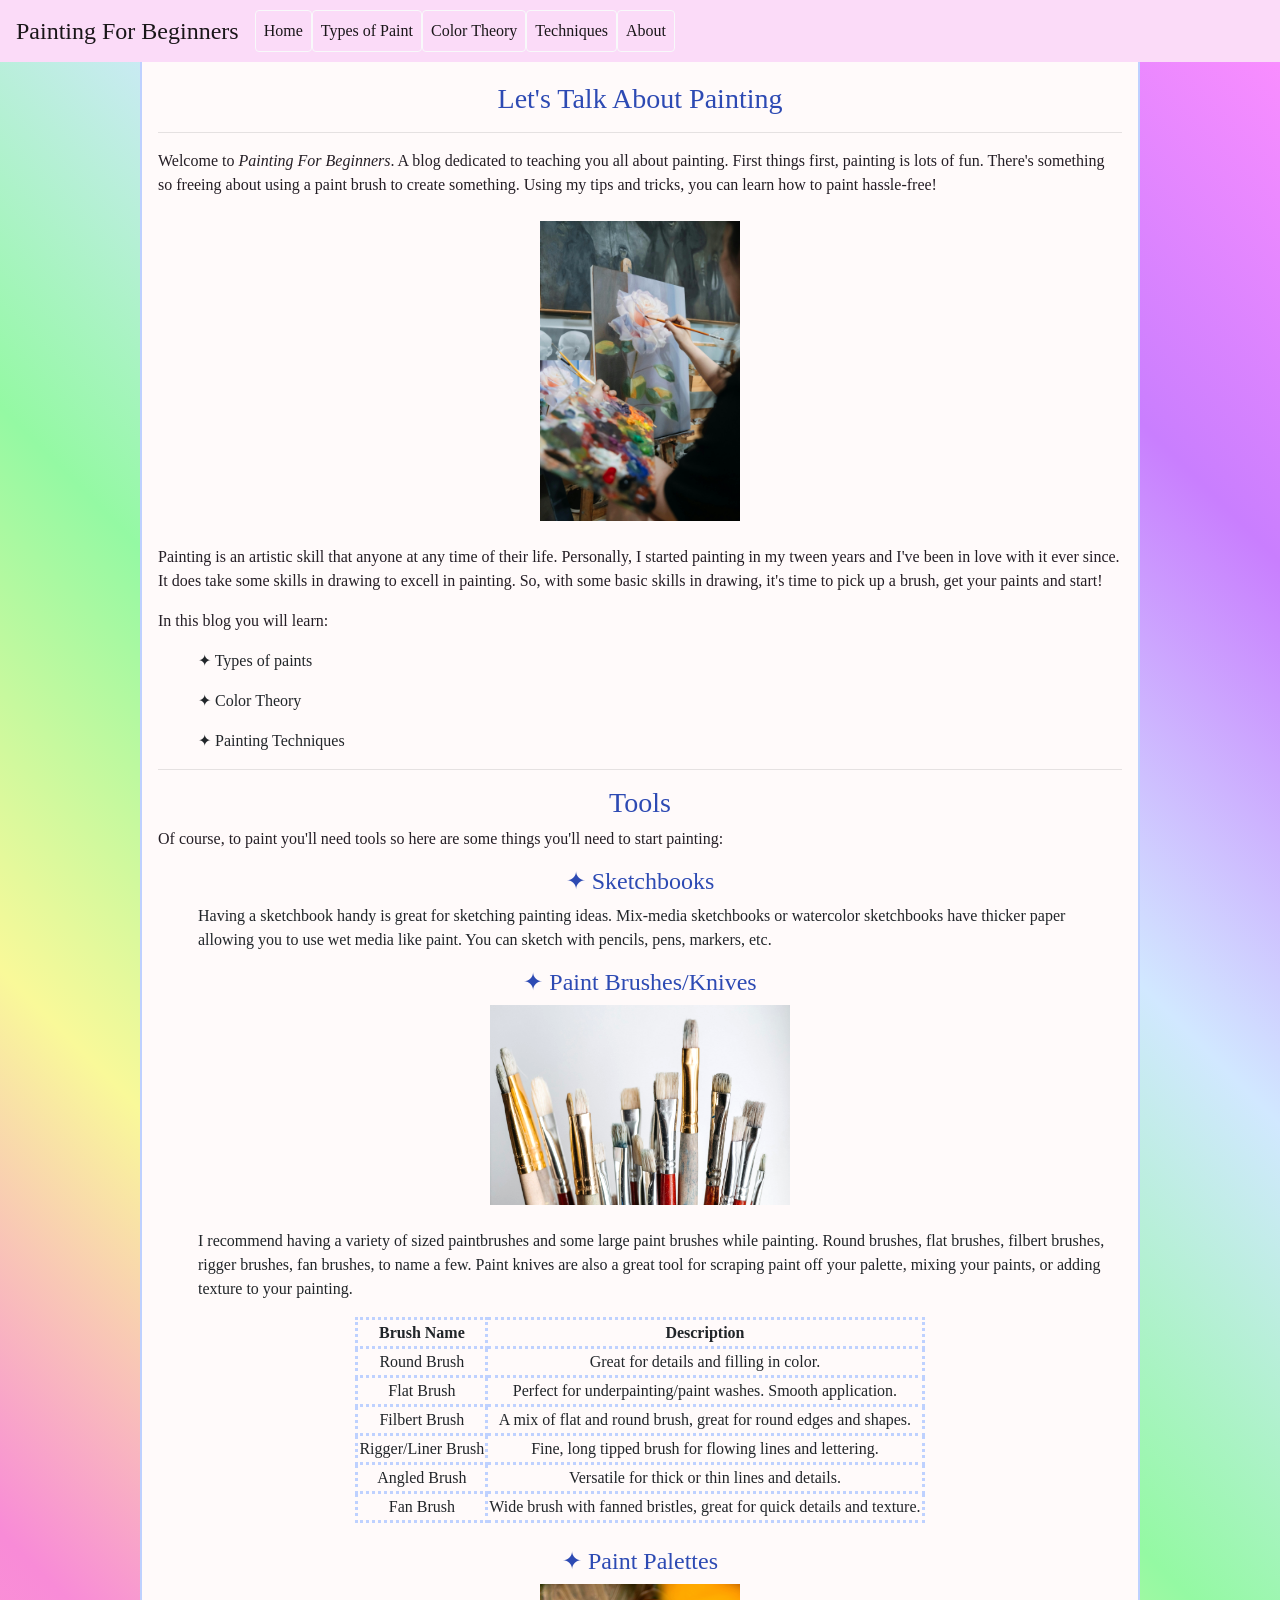
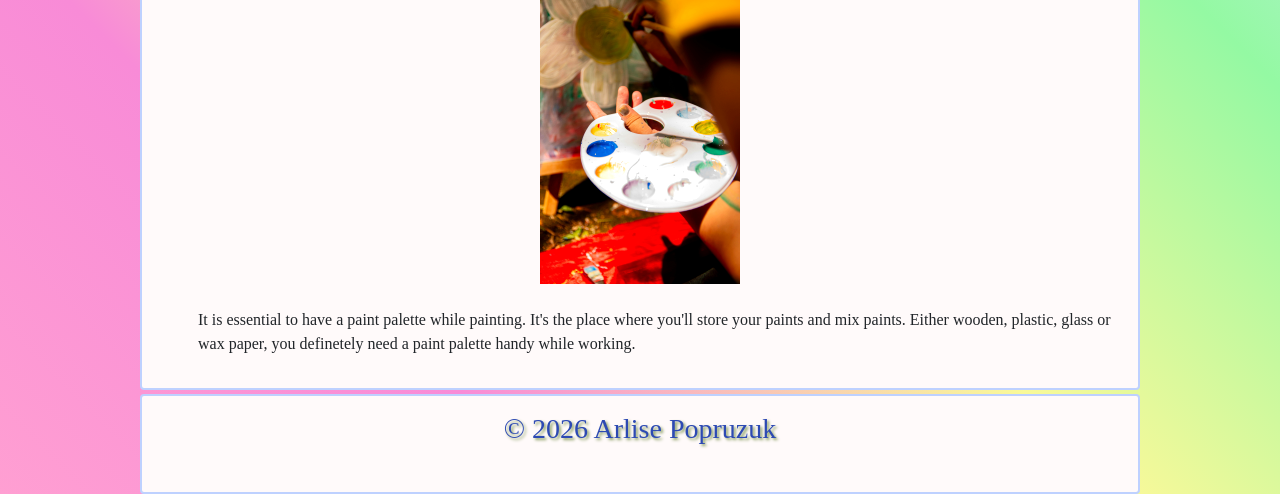
<file: index.html>
<!DOCTYPE html>
<html lang="en">
<head>
    <meta charset="UTF-8">
    <meta name="viewport" content="width=device-width, initial-scale=1.0">
    <title>Painting For Beginners</title>
    <link rel="icon" type="image/x-icon" href="images/paintLogo.svg">

    <link rel="stylesheet" href="https://cdn.jsdelivr.net/npm/bootstrap@4.0.0/dist/css/bootstrap.min.css" integrity="sha384-Gn5384xqQ1aoWXA+058RXPxPg6fy4IWvTNh0E263XmFcJlSAwiGgFAW/dAiS6JXm" crossorigin="anonymous">
    <link rel="stylesheet" href="styles.css">
    <script src="https://code.jquery.com/jquery-3.2.1.slim.min.js" integrity="sha384-KJ3o2DKtIkvYIK3UENzmM7KCkRr/rE9/Qpg6aAZGJwFDMVNA/GpGFF93hXpG5KkN" crossorigin="anonymous"></script>
    <script src="https://cdn.jsdelivr.net/npm/popper.js@1.12.9/dist/umd/popper.min.js" integrity="sha384-ApNbgh9B+Y1QKtv3Rn7W3mgPxhU9K/ScQsAP7hUibX39j7fakFPskvXusvfa0b4Q" crossorigin="anonymous"></script>
    <script src="https://cdn.jsdelivr.net/npm/bootstrap@4.0.0/dist/js/bootstrap.min.js" integrity="sha384-JZR6Spejh4U02d8jOt6vLEHfe/JQGiRRSQQxSfFWpi1MquVdAyjUar5+76PVCmYl" crossorigin="anonymous"></script>

</head>
<body>
    <nav class="navbar navbar-expand-md navbar-light fixed-top" style="background-color: rgb(251, 219, 248);" data-bs-theme="light">
        <a class="navbar-brand" href="index.html">Painting For Beginners</a>
            <button class="navbar-toggler collapsed" type="button" data-toggle="collapse" data-target="#navbarCollapse" aria-controls="navbarCollapse" aria-expanded="false" aria-label="Toggle navigation">
                <span class="navbar-toggler-icon"></span>
            </button>
    <div class="navbar-collapse collapse" id="navbarCollapse">
        <ul class="navbar-nav mr-auto">
            <li class="nav-item active">
                <a class="nav-link btn btn-outline-light" href="index.html" role="button">Home</a>
            </li>
            <li class="nav-item active">
                <a class="nav-link btn btn-outline-light" href="paints.html" role="button">Types of Paint</a>
            </li>
            <li class="nav-item active">
                <a class="nav-link link btn btn-outline-light" href="theory.html" role="button">Color Theory</a>
            </li>
            <li class="nav-item active">
                <a class="nav-link link btn btn-outline-light" href="techniques.html" role="button">Techniques</a>
            </li>
            <li class="nav-item active">
                <a class="nav-link link btn btn-outline-light" href="about.html" role="button">About</a>
            </li>
        </ul>
    </div>
    </nav>

        <button class="navbar-toggler collapsed" type="button" data-toggle="collapse" data-target="#navbarCollapse" aria-controls="navbarCollapse" aria-expanded="false" aria-label="Toggle navigation">
            <span class="navbar-toggler-icon"></span>
        </button>
            <span class="navbar-toggler-icon"></span>
        <button class="navbar-toggler collapsed" type="button" data-toggle="collapse" data-target="#navbarCollapse" aria-controls="navbarCollapse" aria-expanded="false" aria-label="Toggle navigation">
            <span class="navbar-toggler-icon"></span>
        </button>

  <div class="wrapper">

        <div class="one">
            <br>
            <h3>Let's Talk About Painting</h3>
            <hr>
                <p>
                    Welcome to <i>Painting For Beginners</i>. 
                    A blog dedicated to teaching you all about painting.
                    First things first, painting is lots of fun.
                    There's something so freeing about using a paint brush to create something.
                    Using my tips and tricks, you can learn how to paint hassle-free!
                </br>
                </br>
                <img src="images/paintingFlower.jpg" height="300" width="200" alt="Person painting a flower on an easel.">
                </br>
                    Painting is an artistic skill that anyone at any time of their life.
                    Personally, I started painting in my tween years and I've been in love with it ever since.
                    It does take some skills in drawing to excell in painting. 
                    So, with some basic skills in drawing, it's time to pick up a brush, get your paints and start!
                </p>
                <p>
                    In this blog you will learn:
                        <ul>✦ Types of paints</ul>
                        <ul>✦ Color Theory</ul>
                        <ul>✦ Painting Techniques</ul>
                </p>

                <hr>
                <h3>Tools</h3>
                <p>
                    Of course, to paint you'll need tools so here are some things you'll need to start painting:
                        <h4>✦ Sketchbooks</h4>
                            <ol>Having a sketchbook handy is great for sketching painting ideas.
                                Mix-media sketchbooks or watercolor sketchbooks have thicker paper
                                allowing you to use wet media like paint.
                                You can sketch with pencils, pens, markers, etc.</ol>
                        <h4>✦ Paint Brushes/Knives</h4>
                            <img src="images/paintBrushes.jpg" height="200" width="300" alt="Paint brushes.">
                            </br>
                            <ol>I recommend having a variety of sized paintbrushes and some large paint brushes while painting.
                                Round brushes, flat brushes, filbert brushes, rigger brushes, fan brushes, to name a few.
                                Paint knives are also a great tool for scraping paint off your palette, mixing your paints, or adding
                                texture to your painting.</ol>
                            <table>
                                <tbody>
                                    <tr>
                                        <th>Brush Name</th>
                                        <th>Description</th>
                                    </tr>
                                    <tr>
                                        <td>Round Brush</td>
                                        <td>Great for details and filling in color.
                                        </td>
                                    </tr>
                                    <tr>
                                        <td>Flat Brush</td>
                                        <td>Perfect for underpainting/paint washes. Smooth application.</td>
                                    </tr>
                                    <tr>
                                        <td>Filbert Brush</td>
                                        <td>A mix of flat and round brush, great for round edges and shapes.</td>
                                    </tr>
                                    <tr>
                                        <td>Rigger/Liner Brush</td>
                                        <td>Fine, long tipped brush for flowing lines and lettering.</td>
                                    </tr>
                                    <tr>
                                        <td>Angled Brush</td>
                                        <td>Versatile for thick or thin lines and details.</td>
                                    </tr>
                                    <tr>
                                        <td>Fan Brush</td>
                                        <td>Wide brush with fanned bristles, great for quick details and texture.</td>
                                    </tr>
                                </tbody>
                            </table>
                        </br>
        
                        <h4>✦ Paint Palettes</h4>
                                <img src="images/paintPatlette.jpg" height="300" width="200" alt="Person holding a paint palette with paint.">
                                <br>
                                <ol>It is essential to have a paint palette while painting. It's the place 
                                    where you'll store your paints and mix paints. Either wooden, plastic, glass or wax paper,
                                    you definetely need a paint palette handy while working.
                                </ol>
                </p>
        </div>
        <div class="footer">
            <h3>© 2026 Arlise Popruzuk</h3>
        </div>
    </div>
</body>
</html>
</file>
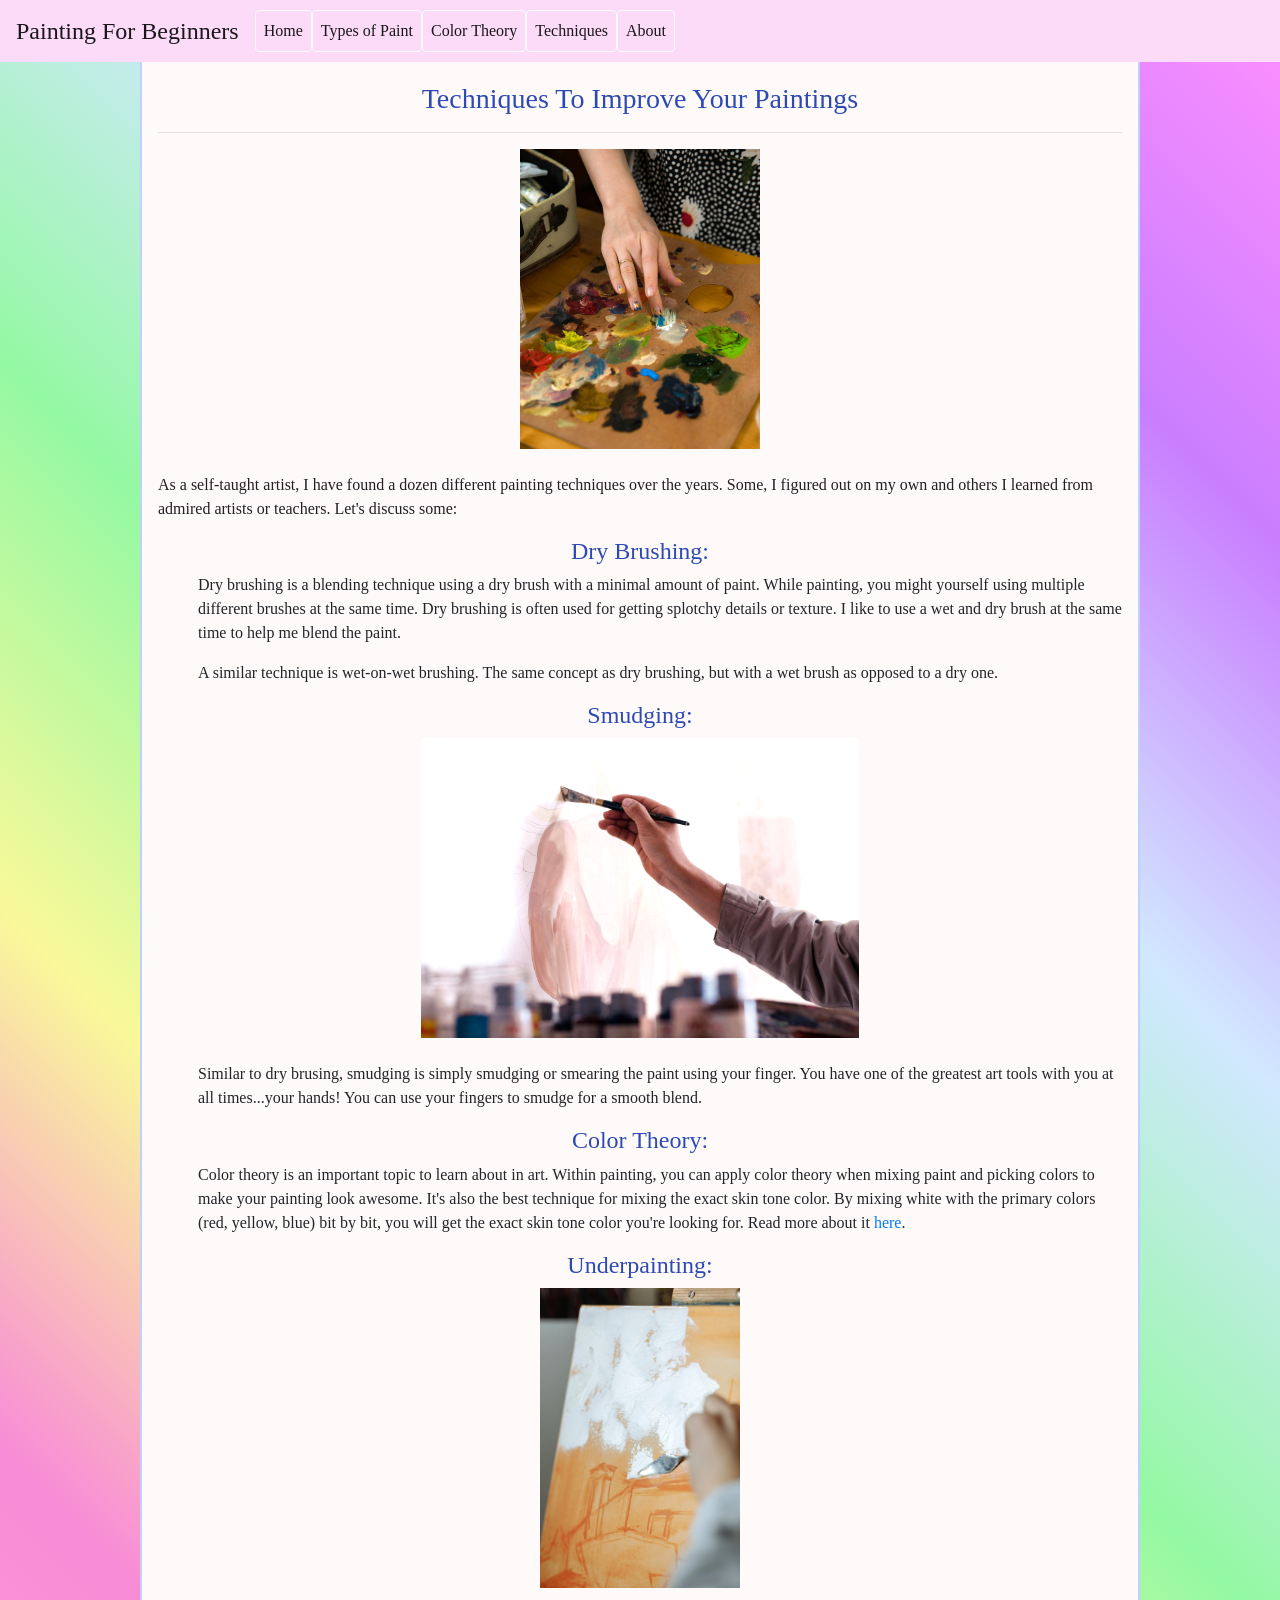
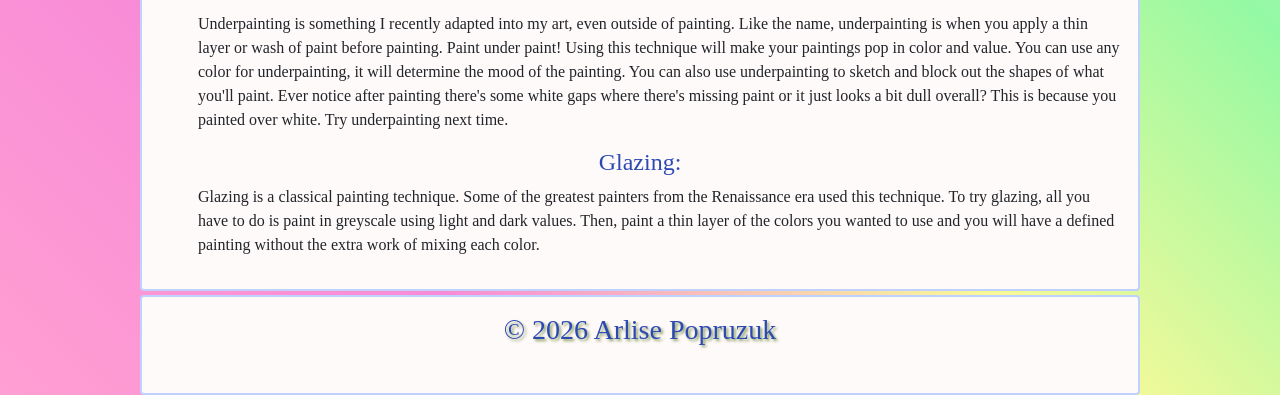
<file: techniques.html>
<!DOCTYPE html>
<html lang="en">
<head>
    <meta charset="UTF-8">
    <meta name="viewport" content="width=device-width, initial-scale=1.0">
    <title>Painting For Beginners</title>
    <link rel="icon" type="image/x-icon" href="images/paintLogo.svg">

    <link rel="stylesheet" href="https://cdn.jsdelivr.net/npm/bootstrap@4.0.0/dist/css/bootstrap.min.css" integrity="sha384-Gn5384xqQ1aoWXA+058RXPxPg6fy4IWvTNh0E263XmFcJlSAwiGgFAW/dAiS6JXm" crossorigin="anonymous">
    <link rel="stylesheet" href="styles.css">
    <script src="https://code.jquery.com/jquery-3.2.1.slim.min.js" integrity="sha384-KJ3o2DKtIkvYIK3UENzmM7KCkRr/rE9/Qpg6aAZGJwFDMVNA/GpGFF93hXpG5KkN" crossorigin="anonymous"></script>
    <script src="https://cdn.jsdelivr.net/npm/popper.js@1.12.9/dist/umd/popper.min.js" integrity="sha384-ApNbgh9B+Y1QKtv3Rn7W3mgPxhU9K/ScQsAP7hUibX39j7fakFPskvXusvfa0b4Q" crossorigin="anonymous"></script>
    <script src="https://cdn.jsdelivr.net/npm/bootstrap@4.0.0/dist/js/bootstrap.min.js" integrity="sha384-JZR6Spejh4U02d8jOt6vLEHfe/JQGiRRSQQxSfFWpi1MquVdAyjUar5+76PVCmYl" crossorigin="anonymous"></script>

</head>
<body>
    <nav class="navbar navbar-expand-md navbar-light fixed-top" style="background-color: rgb(251, 219, 248);" data-bs-theme="light">
        <a class="navbar-brand" href="index.html">Painting For Beginners</a>
            <button class="navbar-toggler collapsed" type="button" data-toggle="collapse" data-target="#navbarCollapse" aria-controls="navbarCollapse" aria-expanded="false" aria-label="Toggle navigation">
                <span class="navbar-toggler-icon"></span>
            </button>
    <div class="navbar-collapse collapse" id="navbarCollapse">
        <ul class="navbar-nav mr-auto">
            <li class="nav-item active">
                <a class="nav-link btn btn-outline-light" href="index.html" role="button">Home</a>
            </li>
            <li class="nav-item active">
                <a class="nav-link btn btn-outline-light" href="paints.html" role="button">Types of Paint</a>
            </li>
            <li class="nav-item active">
                <a class="nav-link link btn btn-outline-light" href="theory.html" role="button">Color Theory</a>
            </li>
            <li class="nav-item active">
                <a class="nav-link link btn btn-outline-light" href="techniques.html" role="button">Techniques</a>
            </li>
            <li class="nav-item active">
                <a class="nav-link link btn btn-outline-light" href="about.html" role="button">About</a>
            </li>
        </ul>
    </div>
    </nav>

        <button class="navbar-toggler collapsed" type="button" data-toggle="collapse" data-target="#navbarCollapse" aria-controls="navbarCollapse" aria-expanded="false" aria-label="Toggle navigation">
            <span class="navbar-toggler-icon"></span>
        </button>
            <span class="navbar-toggler-icon"></span>
        <button class="navbar-toggler collapsed" type="button" data-toggle="collapse" data-target="#navbarCollapse" aria-controls="navbarCollapse" aria-expanded="false" aria-label="Toggle navigation">
            <span class="navbar-toggler-icon"></span>
        </button>
        
  <div class="wrapper">
        
        <div class="one">
        <br>
            <h3>Techniques To Improve Your Paintings</h3>
            <hr>
                <img src="images/paintingFinger.jpg" height="300" width="300" alt="Person using finger to paint.">
                </br>
                <p>
                    As a self-taught artist, I have found a dozen different painting techniques over the years.
                    Some, I figured out on my own and others I learned from admired artists or teachers. Let's discuss some:
                </p> 
                <p>
                    <h4>Dry Brushing:</h4>
                        <ol>Dry brushing is a blending technique using a dry brush with a minimal amount of paint.
                            While painting, you might yourself using multiple different brushes at the same time.
                            Dry brushing is often used for getting splotchy details or texture. I like to use a wet and 
                            dry brush at the same time to help me blend the paint. 
                        </ol>
                        <ol>
                            A similar technique is wet-on-wet brushing. The same concept as dry brushing, but with a wet brush as opposed to a dry one.
                        </ol>
                    <h4>Smudging:</h4>
                        <img src="images/beigePainting.jpg" height="300" width="400" alt="Person painting.">
                        </br>
                        <ol>Similar to dry brusing, smudging is simply smudging or smearing the paint using your finger.
                            You have one of the greatest art tools with you at all times...your hands! You can use your fingers
                            to smudge for a smooth blend.
                        </ol>
                    <h4>Color Theory:</h4>
                        <ol>
                            Color theory is an important topic to learn about in art. Within painting, you can apply color
                            theory when mixing paint and picking colors to make your painting look awesome. 
                            It's also the best technique for mixing the exact skin tone color. 
                            By mixing white with the primary colors (red, yellow, blue) bit by bit, you will get the exact skin tone color you're looking for.
                            Read more about it <a href="theory.html">here</a>.
                        </ol>
                    <h4>Underpainting:</h4>
                        <img src="images/underpainting.jpg" height="300" width="300" alt="Person painting over an underpainting with a paint knife.">
                        </br>
                        <ol>
                            Underpainting is something I recently adapted into my art, even outside of painting. 
                            Like the name, underpainting is when you apply a thin layer or wash of paint before painting.
                            Paint under paint! Using this technique will make your paintings pop in color and value. You can use any color 
                            for underpainting, it will determine the mood of the painting. 
                            You can also use underpainting to sketch and block out the shapes of what you'll paint.
                            Ever notice after painting there's some white gaps where there's missing paint
                            or it just looks a bit dull overall? This is because you painted over white. 
                            Try underpainting next time.
                        </ol>
                    <h4>Glazing:</h4>
                        <ol>Glazing is a classical painting technique. Some of the greatest painters from the Renaissance era used this technique.
                            To try glazing, all you have to do is paint in greyscale using light and dark values.
                            Then, paint a thin layer of the colors you wanted to use and you will have a defined painting without the extra work of mixing each color. 
                        </ol>
                </p>          
        </div>

        <div class="footer">
            <h3>© 2026 Arlise Popruzuk</h3>
        </div>

    </div>
</body>
</html>
</file>
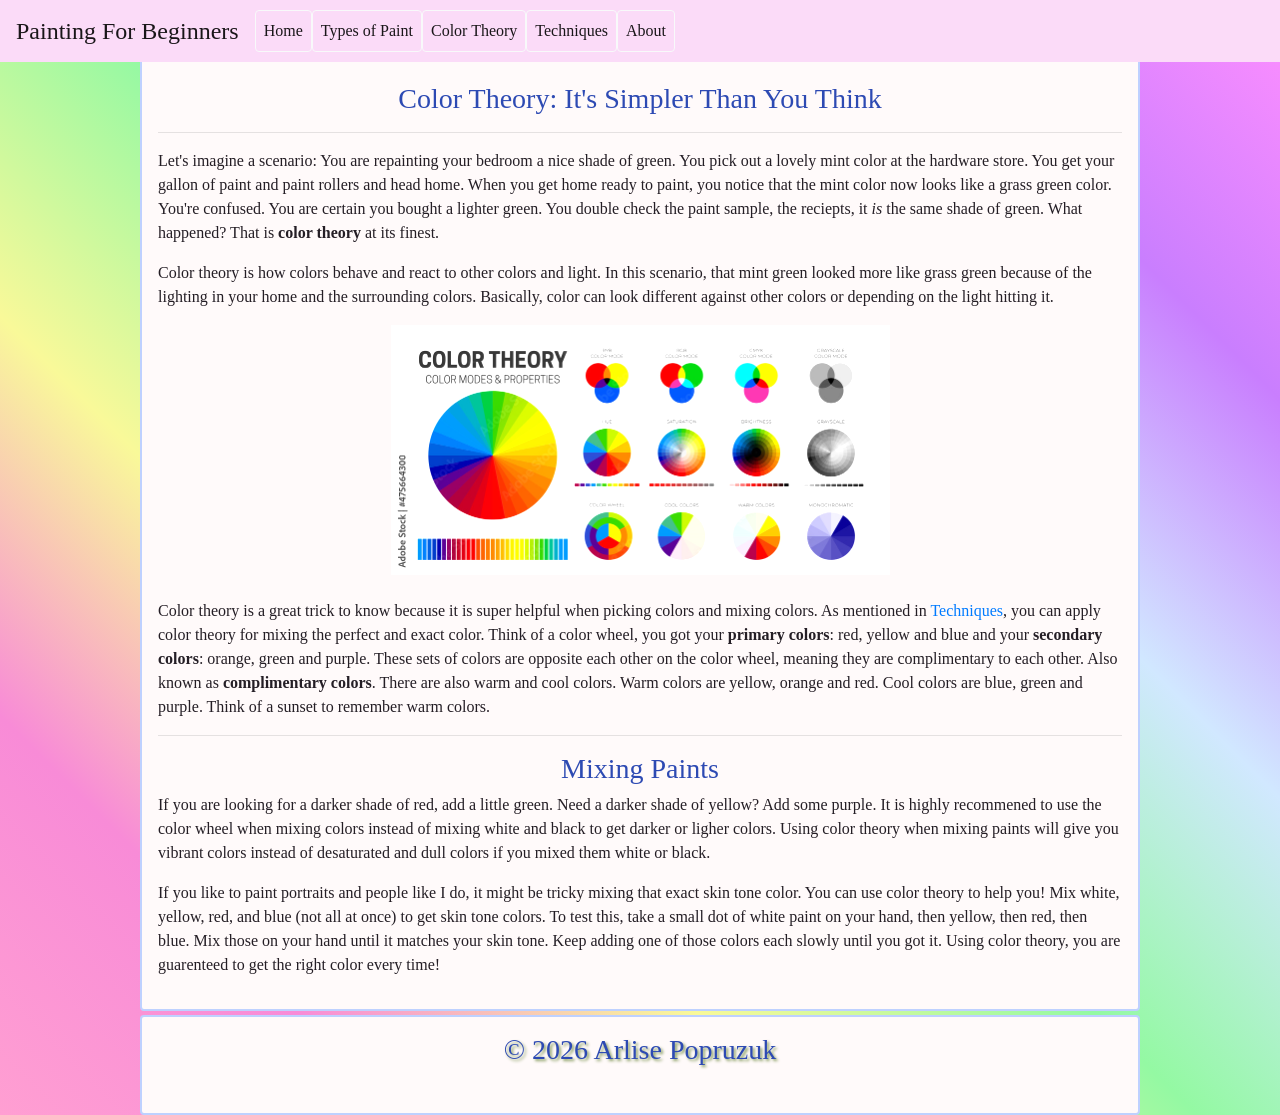
<file: theory.html>
<!DOCTYPE html>
<html lang="en">
<head>
    <meta charset="UTF-8">
    <meta name="viewport" content="width=device-width, initial-scale=1.0">
    <title>Painting For Beginners</title>
    <link rel="icon" type="image/x-icon" href="images/paintLogo.svg">

    <link rel="stylesheet" href="https://cdn.jsdelivr.net/npm/bootstrap@4.0.0/dist/css/bootstrap.min.css" integrity="sha384-Gn5384xqQ1aoWXA+058RXPxPg6fy4IWvTNh0E263XmFcJlSAwiGgFAW/dAiS6JXm" crossorigin="anonymous">
    <link rel="stylesheet" href="styles.css">
    <script src="https://code.jquery.com/jquery-3.2.1.slim.min.js" integrity="sha384-KJ3o2DKtIkvYIK3UENzmM7KCkRr/rE9/Qpg6aAZGJwFDMVNA/GpGFF93hXpG5KkN" crossorigin="anonymous"></script>
    <script src="https://cdn.jsdelivr.net/npm/popper.js@1.12.9/dist/umd/popper.min.js" integrity="sha384-ApNbgh9B+Y1QKtv3Rn7W3mgPxhU9K/ScQsAP7hUibX39j7fakFPskvXusvfa0b4Q" crossorigin="anonymous"></script>
    <script src="https://cdn.jsdelivr.net/npm/bootstrap@4.0.0/dist/js/bootstrap.min.js" integrity="sha384-JZR6Spejh4U02d8jOt6vLEHfe/JQGiRRSQQxSfFWpi1MquVdAyjUar5+76PVCmYl" crossorigin="anonymous"></script>

</head>
<body>
    <nav class="navbar navbar-expand-md navbar-light fixed-top" style="background-color: rgb(251, 219, 248);" data-bs-theme="light">
        <a class="navbar-brand" href="index.html">Painting For Beginners</a>
            <button class="navbar-toggler collapsed" type="button" data-toggle="collapse" data-target="#navbarCollapse" aria-controls="navbarCollapse" aria-expanded="false" aria-label="Toggle navigation">
                <span class="navbar-toggler-icon"></span>
            </button>
    <div class="navbar-collapse collapse" id="navbarCollapse">
        <ul class="navbar-nav mr-auto">
            <li class="nav-item active">
                <a class="nav-link btn btn-outline-light" href="index.html" role="button">Home</a>
            </li>
            <li class="nav-item active">
                <a class="nav-link btn btn-outline-light" href="paints.html" role="button">Types of Paint</a>
            </li>
            <li class="nav-item active">
                <a class="nav-link link btn btn-outline-light" href="theory.html" role="button">Color Theory</a>
            </li>
            <li class="nav-item active">
                <a class="nav-link link btn btn-outline-light" href="techniques.html" role="button">Techniques</a>
            </li>
            <li class="nav-item active">
                <a class="nav-link link btn btn-outline-light" href="about.html" role="button">About</a>
            </li>
        </ul>
    </div>
    </nav>

        <button class="navbar-toggler collapsed" type="button" data-toggle="collapse" data-target="#navbarCollapse" aria-controls="navbarCollapse" aria-expanded="false" aria-label="Toggle navigation">
            <span class="navbar-toggler-icon"></span>
        </button>
            <span class="navbar-toggler-icon"></span>
        <button class="navbar-toggler collapsed" type="button" data-toggle="collapse" data-target="#navbarCollapse" aria-controls="navbarCollapse" aria-expanded="false" aria-label="Toggle navigation">
            <span class="navbar-toggler-icon"></span>
        </button>
        
  <div class="wrapper">
        
        <div class="one">
            <br>
            <h3>Color Theory: It's Simpler Than You Think</h3>
            <hr>   
                <p>
                    Let's imagine a scenario: You are repainting your bedroom a nice shade of green.
                    You pick out a lovely mint color at the hardware store. You
                    get your gallon of paint and paint rollers and head home. When you get home ready to paint,
                    you notice that the mint color now looks like a grass green color. You're confused.
                    You are certain you bought a lighter green. You double check the paint sample, the reciepts, 
                    it <i>is</i> the same shade of green. What happened? That is <strong>color theory</strong>
                    at its finest.
                </p>
                <p>
                    Color theory is how colors behave and react to other colors and light. In this scenario,
                    that mint green looked more like grass green because of the lighting in your home and the surrounding
                    colors. Basically, color can look different against other colors or depending on the light hitting it.
                </p>
                <img src="images/colorWheel.jpg" height="250" width="350" alt="Color wheel. Credit (Adobe Stock).">
                </br>
                <p>
                    Color theory is a great trick to know because it is super helpful when picking colors
                    and mixing colors. As mentioned in <a href="techniques.html">Techniques</a>, you can apply
                    color theory for mixing the perfect and exact color. Think of a color wheel, you got
                    your <strong>primary colors</strong>: red, yellow and blue and your
                     <strong>secondary colors</strong>: orange, green and purple. 
                    These sets of colors are opposite each other on the color wheel, meaning they are complimentary to each other.
                    Also known as <strong>complimentary colors</strong>. There are also warm and cool colors.
                    Warm colors are yellow, orange and red. Cool colors are blue, green and purple. Think of a sunset to remember warm colors.
                </p>
            <hr>
            <h3>Mixing Paints</h3>
                <p>
                    If you are looking for a darker shade of red, add a little green. Need a darker shade of yellow? Add some purple.
                    It is highly recommened to use the color wheel when mixing colors instead of mixing white and black to get darker or ligher colors.
                    Using color theory when mixing paints will give you vibrant colors instead of desaturated and dull colors
                    if you mixed them white or black.
                </p>
                <p>
                    If you like to paint portraits and people like I do, it might be tricky mixing that exact skin tone color.
                    You can use color theory to help you! Mix white, yellow, red, and blue (not all at once) to get skin tone colors.
                    To test this, take a small dot of white paint on your hand, then yellow, then red, then blue. 
                    Mix those on your hand until it matches your skin tone. Keep adding one of those colors each slowly until you got it.
                    Using color theory, you are guarenteed to get the right color every time!
                </p>
        </div>
        <div class="footer">
            <h3>© 2026 Arlise Popruzuk</h3>
        </div>
    </div>
</body>
</html>
</file>
<file: styles.css>
body{
    background: linear-gradient(45deg, rgb(255, 159, 210), rgb(248, 139, 215), rgb(249, 249, 153), rgb(148, 249, 163), rgb(209, 232, 255), rgb(201, 126, 254), rgb(255, 143, 255));
    font-family: Georgia, 'Times New Roman', Times, serif;
}
h1{
    text-shadow: 2px 2px 3px rgb(133, 155, 92);
}
.navbar-brand{
    font-family: cursive;
    font-size: x-large;
}
h4, h2, h3{
    font-family: cursive;
    text-align: center;
    color: rgb(45, 74, 179);
    animation-name: changeColors;
    animation-duration: 5s;
    animation-delay: 2s;
}
@keyframes changeColors{
    0% {color: rgb(246, 85, 136);}
    25% {color: rgb(246, 222, 85);}
    50% {color: rgb(39, 201, 71);}
    100% {color: rgb(53, 102, 227);}
}
p{
    color: rgb(36, 30, 37);
}
table{
    margin-left: auto;
    margin-right: auto;
    text-align: center;
}
th, td{
    border: dotted 3px rgb(190, 209, 255);

}
a:hover{
    color: rgb(255, 0, 128);
}
img{
    display: block;
    margin-left: auto;
    margin-right: auto;
    filter: brightness(110%);
}
figcaption{
    font-size: small;
    text-align: center;
    opacity: 0.5;
}
@media screen and (min-width: 400px){
    img{
        width: 350px;
    }
    body{
        grid-template-columns: auto;
        grid-template-rows: auto;
        grid-template-areas: 
            "foot foot";
    }
}
@media screen and (min-width: 600px){
    img{
        width: 350px;
    }
    body{
        grid-template-columns: auto;
        grid-template-rows: auto;
        grid-template-areas: 
            "foot foot";
    }
}
@media screen and (min-width: 800px){
    img{
        width: auto;
    }
}
.wrapper {
    max-width: 1000px;
    margin: 0 auto;
}
.wrapper > div {
    border: solid rgb(190, 209, 255) 2px;
    border-radius: 4px;
    padding: 1em;
    background-color: rgb(255, 250, 250);
}
.wrapper {
    display: grid;
    gap: 4px;
    grid-auto-rows: minmax(100px, auto);
}
.one {
    grid-row: 1 / 10;
    grid-column: 1 / 10;
}
.footer{
    grid-column: 1 / 10;
    text-align: center;
    text-shadow: 2px 2px 3px rgb(133, 155, 92);

}
input[type=text], select, textarea {
    width: 100%; 
    padding: 12px; 
    border: 1px solid #74d2f1; 
    border-radius: 4px; 
    box-sizing: border-box; 
    margin-top: 6px; 
    margin-bottom: 16px; 
    resize: vertical 
}
</file>
